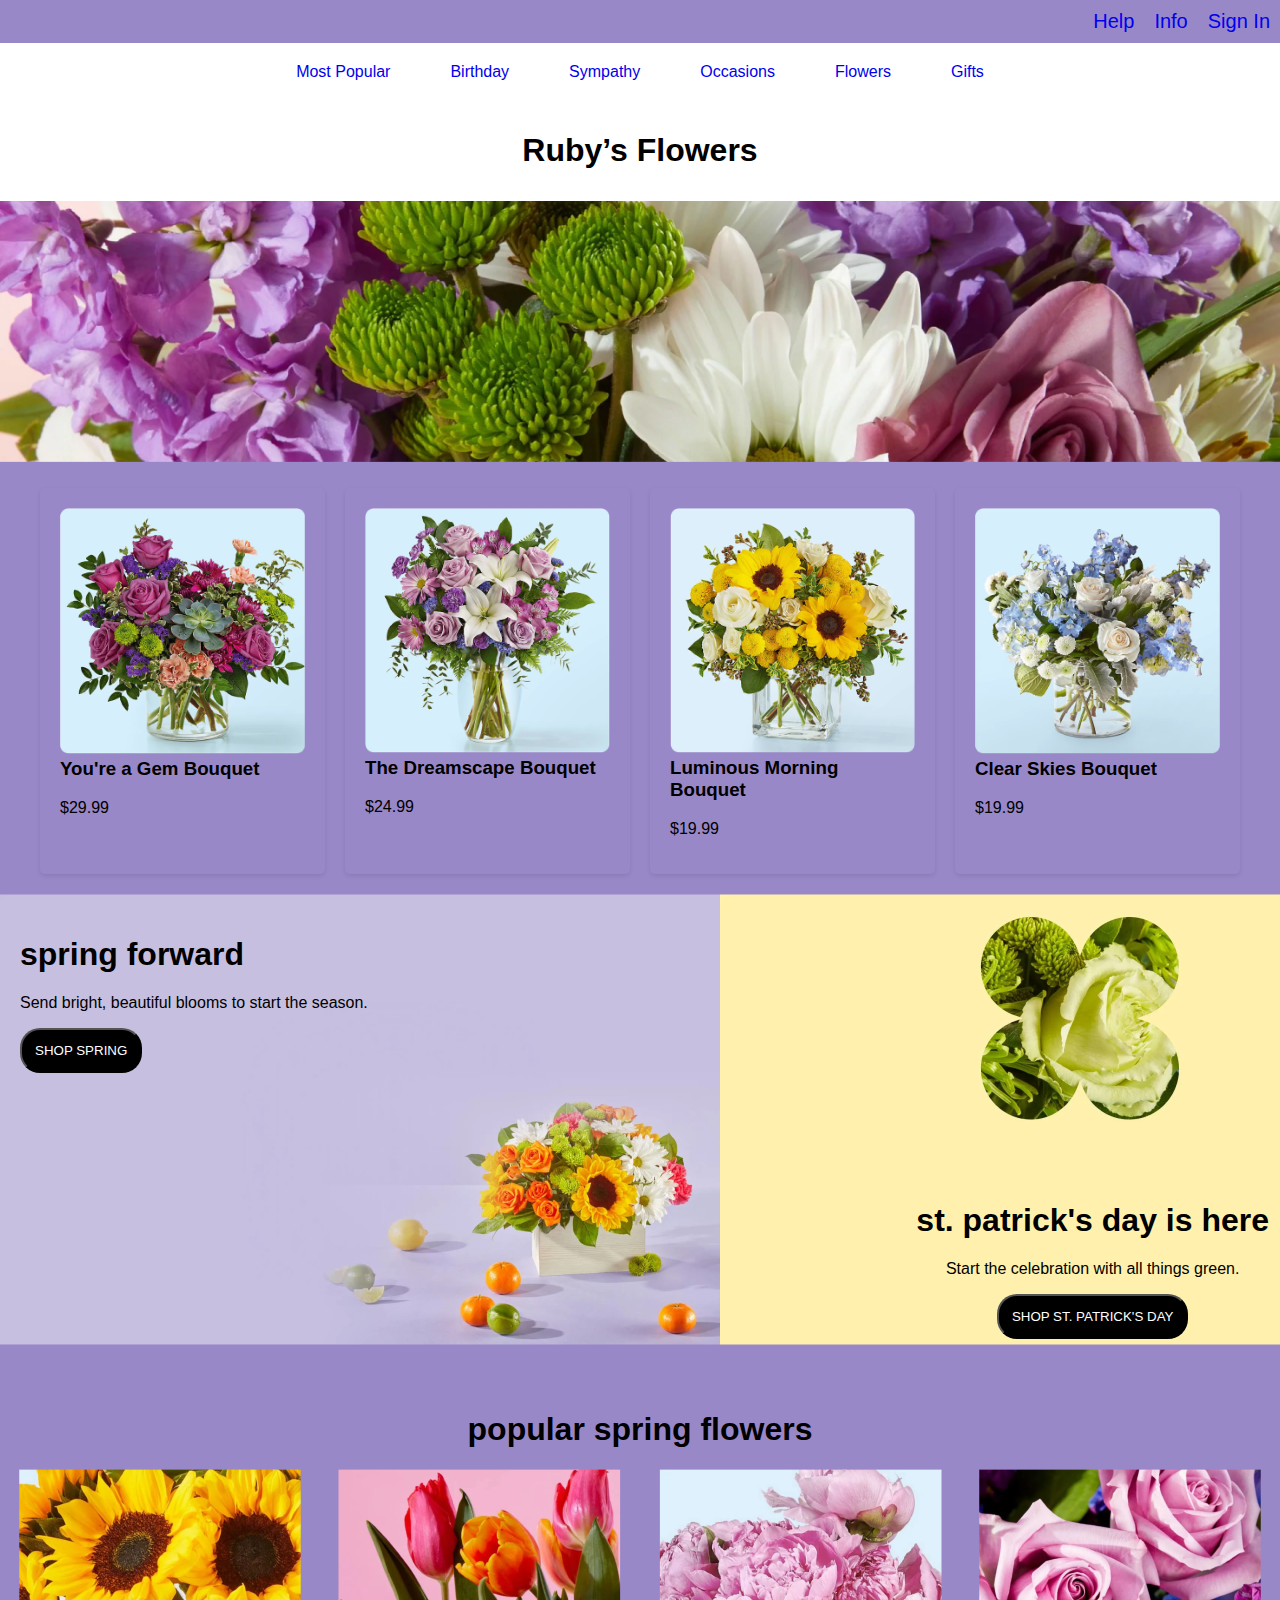
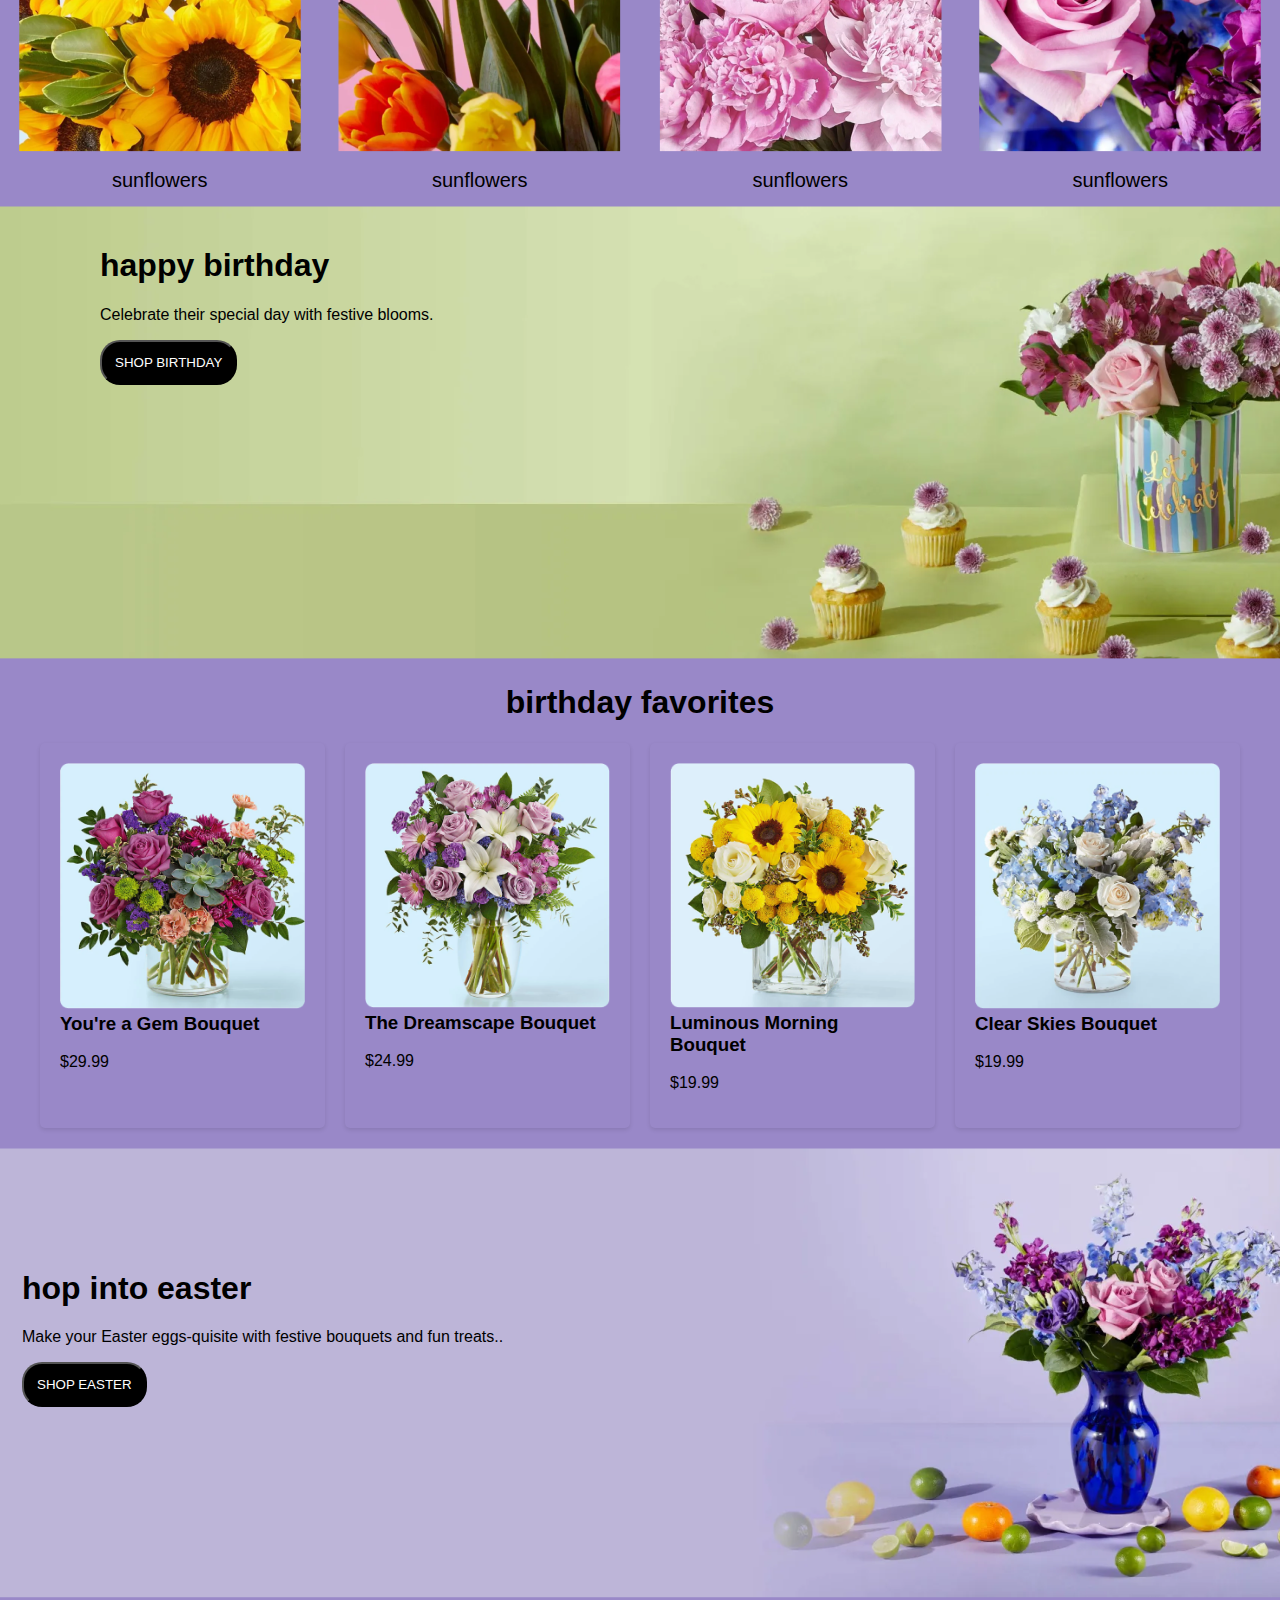
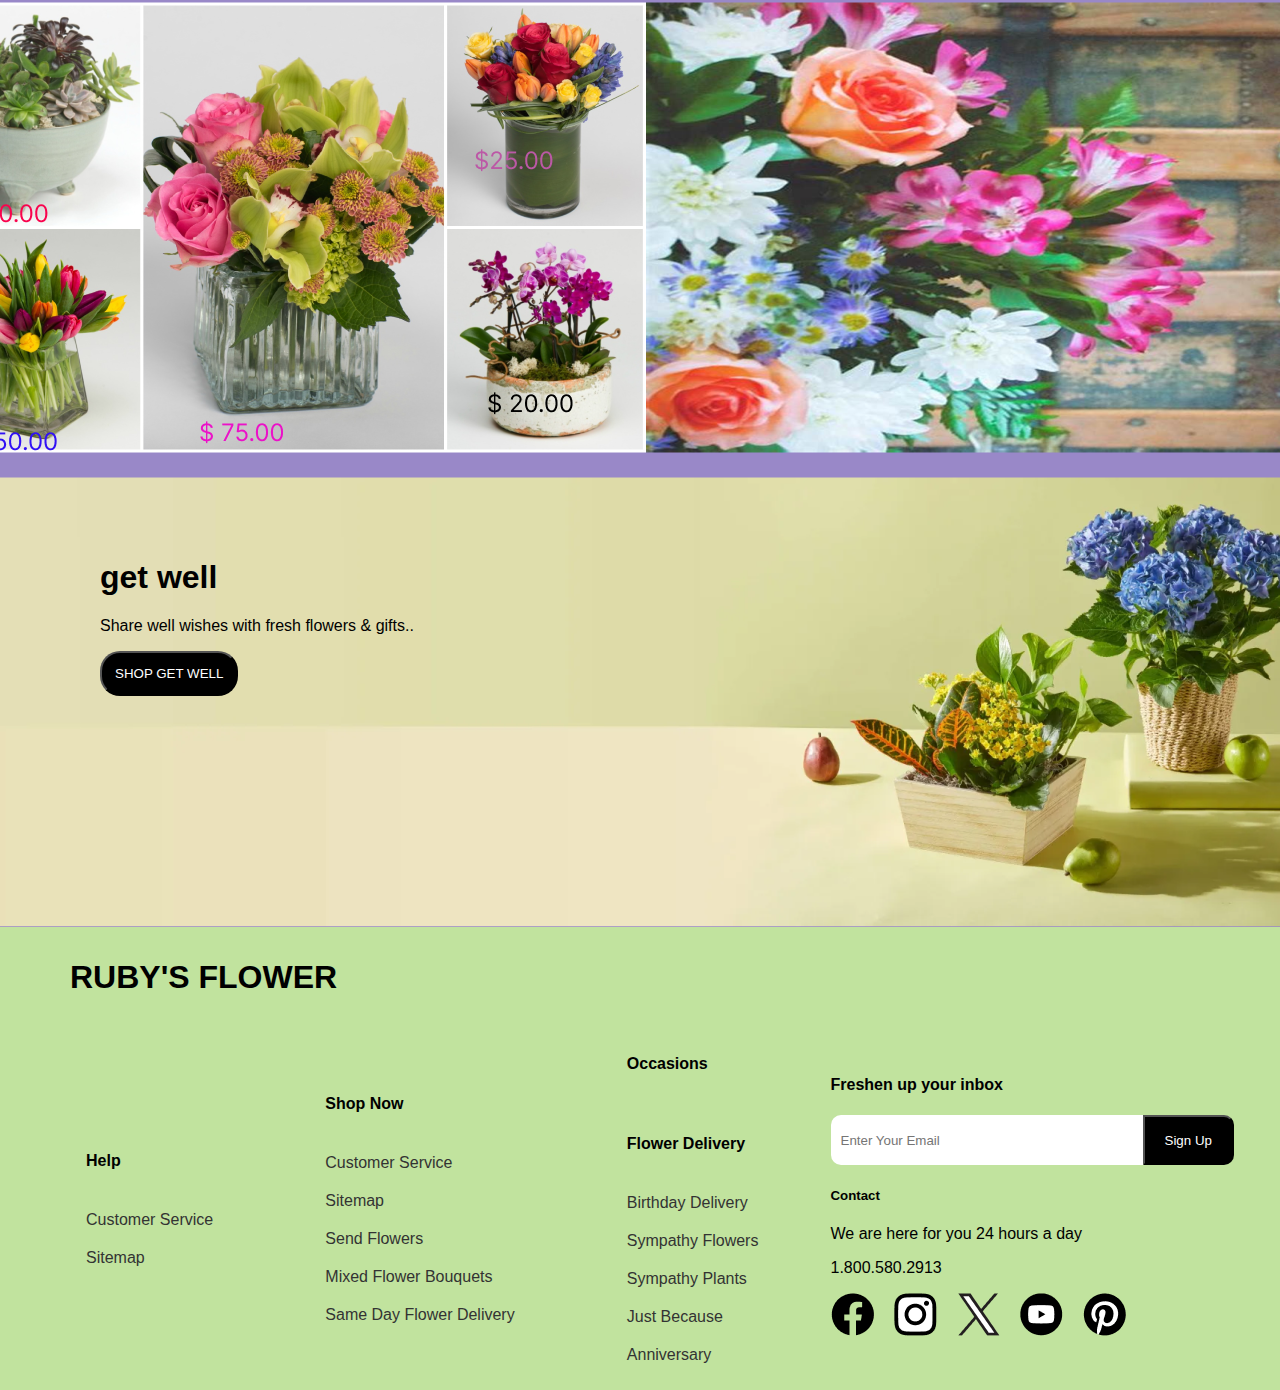
<file: index.html>
<!DOCTYPE html>
<html lang="en">
  <head>
    <meta charset="UTF-8" />
    <meta name="viewport" content="width=device-width, initial-scale=1.0" />
    <title>Flower Shop</title>
    <link rel="stylesheet" href="style.css" />
  </head>
  <body>
    <header>
      <div>
        <ul class="header_list">
          <li><a href="/info.html">Help</a></li>
          <li><a href="/info.html">Info</a></li>
          <li><a href="/sign.html">Sign In</a></li>
        </ul>
      </div>
    </header>

    <nav> 
      <a href="/occasions.html">Most Popular</a>
      <a href="/occasions.html">Birthday</a>
      <a href="/sympathy.html">Sympathy</a>
      <a href="/occasions.html">Occasions</a>
      <a href="/sympathy.html">Flowers</a>
      <a href="/occasions.html">Gifts</a>
    </nav>

    <div class="header">
      <h1>Ruby’s Flowers</h1>
    </div>

    <div class="hero_img">
      <img src="/images/hero.png" alt="Hero Image" />
    </div>

    <div class="container">
      <div class="card">
        <img src="/images/img1.png" alt="Flower" />
        <h3>You're a Gem Bouquet</h3>
        <p>$29.99</p>
      </div>
      <div class="card">
        <img src="/images/img2.png" alt="Flower" />
        <h3>The Dreamscape Bouquet</h3>
        <p>$24.99</p>
      </div>
      <div class="card">
        <img src="/images/img3.png" alt="Flower" />
        <h3>Luminous Morning Bouquet</h3>
        <p>$19.99</p>
      </div>
      <div class="card">
        <img src="/images/img4.png" alt="Flower" />
        <h3>Clear Skies Bouquet</h3>
        <p>$19.99</p>
      </div>
    </div>

    <div class="section_3">
      <div class="section_3_sub">
        <div class="float">
          <h1>spring forward</h1>
          <p>Send bright, beautiful blooms to start the season.</p>
          <button>SHOP SPRING</button>
        </div>
        <img src="/images/img5.png" alt="" />
      </div>
      <div class="section_3_sub1">
        <div class="float1">
          <h1>st. patrick's day is here</h1>
          <p>Start the celebration with all things green.</p>
          <button>SHOP ST. PATRICK'S DAY</button>
        </div>
        <img src="/images/img6.png" alt="" />
      </div>
    </div>

    <div class="section_4">
      <h1>popular spring flowers</h1>
      <div class="section_4_sub">
        <div class="sub_4">
          <img src="/images/img7.png" alt="" />
          <h1>sunflowers</h1>
        </div>
        <div class="sub_4">
          <img src="/images/img8.png" alt="" />
          <h1>sunflowers</h1>
        </div>
        <div class="sub_4">
          <img src="/images/img9.png" alt="" />
          <h1>sunflowers</h1>
        </div>
        <div class="sub_4">
          <img src="/images/img01.png" alt="" />
          <h1>sunflowers</h1>
        </div>
      </div>
    </div>

    <div class="section_5">
      <div class="section_5_sub">
        <div class="float2">
          <h1>happy birthday</h1>
          <p>Celebrate their special day with festive blooms.</p>
          <button>SHOP BIRTHDAY</button>
        </div>
        <img src="/images/img02.png" alt="" />
      </div>
    </div>

    <div class="section_6">
      <h1>birthday favorites</h1>
      <div class="container">
        <div class="card">
          <img src="/images/img1.png" alt="Flower" />
          <h3>You're a Gem Bouquet</h3>
          <p>$29.99</p>
        </div>
        <div class="card">
          <img src="/images/img2.png" alt="Flower" />
          <h3>The Dreamscape Bouquet</h3>
          <p>$24.99</p>
        </div>
        <div class="card">
          <img src="/images/img3.png" alt="Flower" />
          <h3>Luminous Morning Bouquet</h3>
          <p>$19.99</p>
        </div>
        <div class="card">
          <img src="/images/img4.png" alt="Flower" />
          <h3>Clear Skies Bouquet</h3>
          <p>$19.99</p>
        </div>
      </div>
    </div>

    <div class="section_7">
      <div class="section_7_sub">
        <div class="float3">
          <h1>hop into easter</h1>
          <p>
            Make your Easter eggs-quisite with festive bouquets and fun treats..
          </p>
          <button>SHOP EASTER</button>
        </div>
        <img src="/images/img03.png" alt="" />
      </div>
    </div>

    <div class="section_8">
      <div class="section_8_sub">
        <div><img src="/images/img04.png" alt="" /></div>
        <div><img src="/images/img05.png" alt="" /></div>
      </div>
    </div>

    <div class="section_9">
      <div class="section_9_sub">
        <div class="float4">
          <h1>get well</h1>
          <p>Share well wishes with fresh flowers & gifts..</p>
          <button>SHOP GET WELL</button>
        </div>
        <img src="/images/img06.png" alt="" />
      </div>
    </div>
    <footer>
      <h1 class="foot_head">RUBY'S FLOWER</h1>
      <div class="footer_container">
        <div class="footer_sub">
          <ul>
            <h4>Help</h4>
            <a href="#">Customer Service</a>
            <a href="#">Sitemap</a>
          </ul>
        </div>
        <div class="footer_sub">
          <ul>
            <h4>Shop Now</h4>
            <a href="#">Customer Service</a>
            <a href="#">Sitemap</a>
            <a href="#">Send Flowers</a>
            <a href="#">Mixed Flower Bouquets</a>
            <a href="#">Same Day Flower Delivery </a>
          </ul>
        </div>
        <div class="footer_sub">
          <ul>
            <h4>Occasions</h4>
            <h4>Flower Delivery</h4>
            <a href="#">Birthday Delivery</a>
            <a href="#">Sympathy Flowers</a>
            <a href="#">Sympathy Plants</a>
            <a href="#">Just Because</a>
            <a href="#">Anniversary</a>
          </ul>
        </div>
        <div class="footer_sub">
          <h4>Freshen up your inbox</h4>
          <div class="email_container">
            <input
              type="email"
              name="Email"
              id="email"
              placeholder="Enter Your Email "
            />
            <button
              type="submit"
              id="Signup-btn"
              name="SignUp-btn"
              class="signup_btne"
            >
              Sign Up
            </button>
          </div>
          <div>
            <h5>Contact</h5>
            <p>We are here for you 24 hours a day</p>
            <p>1.800.580.2913</p>
          </div>
          <div class="footer_icon">
            <div><img src="/images/i1.png" alt="" /></div>
            <div><img src="/images/i2.png" alt="" /></div>
            <div><img src="/images/i3.png" alt="" /></div>
            <div><img src="/images/i4.png" alt="" /></div>
            <div><img src="/images/i5.png" alt="" /></div>
          </div>
        </div>
      </div>
    </footer>
  </body>
</html>
</file>
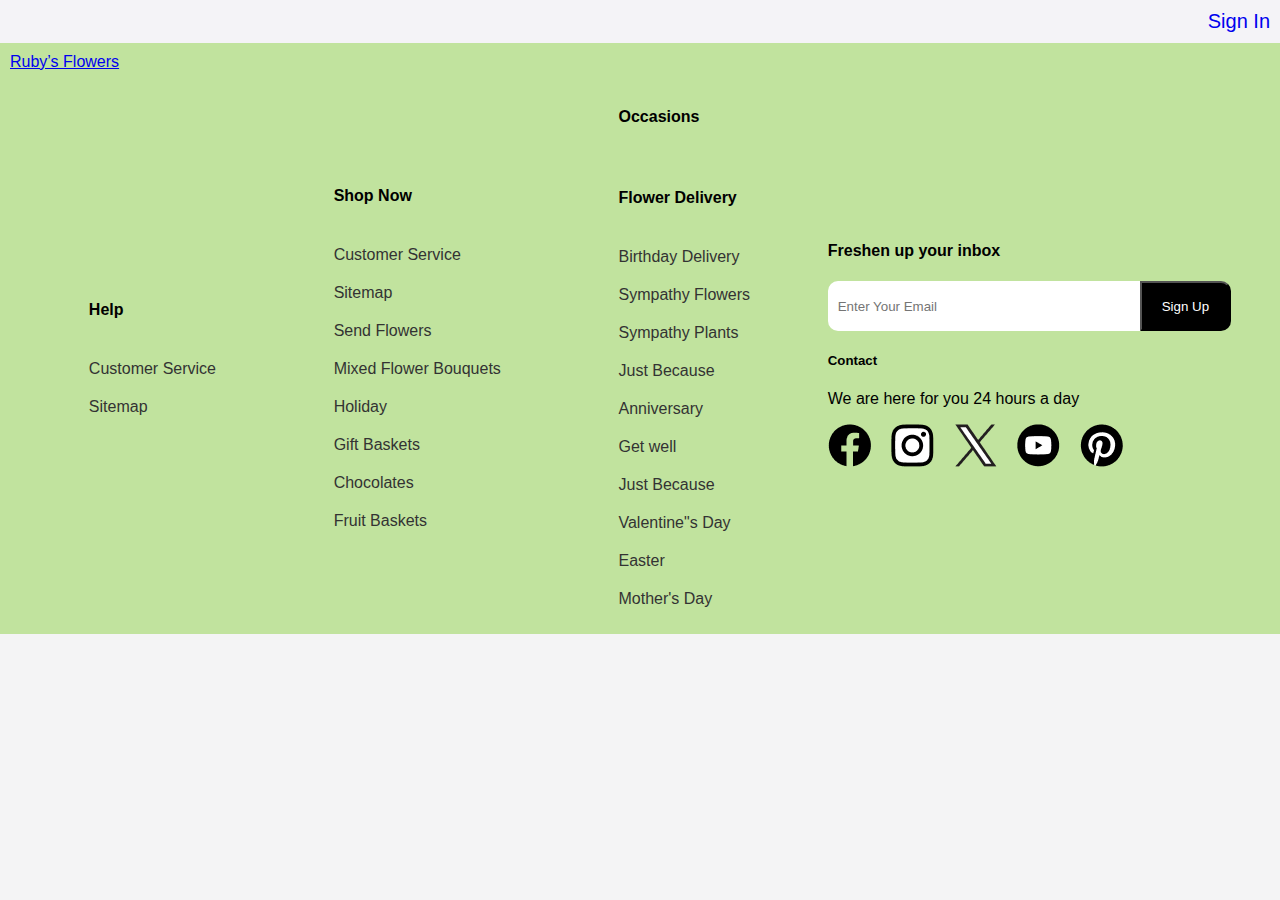
<file: info.html>
<!DOCTYPE html>
<html lang="en">
<head>
    <meta charset="UTF-8">
    <meta name="viewport" content="width=device-width, initial-scale=1.0">
    <title>flower 1</title>
    <link rel="stylesheet" href="info.css" />
</head>
<body >
  <header>
    <div>
      <ul class="header_list">
        <li><a href="/sign.html">Sign In</a></li>
      </ul>
    </div>
  </header>

  <footer>
    <a href="/index.html">Ruby’s Flowers</a>
    <div class="footer_container">
      <div class="footer_sub">
        <ul>
          <h4>Help</h4>
          <a href="#">Customer Service</a>
          <a href="#">Sitemap</a>
        </ul>
      </div>
      <div class="footer_sub">
        <ul>
          <h4>Shop Now</h4>
          <a href="#">Customer Service</a>
          <a href="#">Sitemap</a>
          <a href="#">Send Flowers</a>
          <a href="#">Mixed Flower Bouquets</a>
          <a href="#">Holiday </a>
          <a href="#">Gift Baskets</a>
          <a href="#">Chocolates</a>
          <a href="#">Fruit Baskets</a>
        </ul>
        </ul>
      </div>
      <div class="footer_sub">
        <ul>
          <h4>Occasions</h4>
          <h4>Flower Delivery</h4>
          <a href="#">Birthday Delivery</a>
          <a href="#">Sympathy Flowers</a>
          <a href="#">Sympathy Plants</a>
          <a href="#">Just Because</a>
          <a href="#">Anniversary</a>
          <a href="#">Get well</a>
          <a href="#">Just Because</a>
          <a href="#">Valentine"s Day</a>
          <a href="#">Easter</a>
          <a href="#">Mother's Day</a>
        </ul>
      </div>
      <div class="footer_sub">
        <h4>Freshen up your inbox</h4>
        <div class="email_container">
          <input
            type="email"
            name="Email"
            id="email"
            placeholder="Enter Your Email "
          />
          <button
            type="submit"
            id="Signup-btn"
            name="SignUp-btn"
            class="signup_btne"
          >
            Sign Up
          </button>
        </div>
        <div>
          <h5>Contact</h5>
          <p>We are here for you 24 hours a day</p>
        </div>
        <div class="footer_icon">
          <div><img src="/images/i1.png" alt="" /></div>
          <div><img src="/images/i2.png" alt="" /></div>
          <div><img src="/images/i3.png" alt="" /></div>
          <div><img src="/images/i4.png" alt="" /></div>
          <div><img src="/images/i5.png" alt="" /></div>
        </div>
      </div>
    </div>
  </footer>
</body>
</html>
</file>
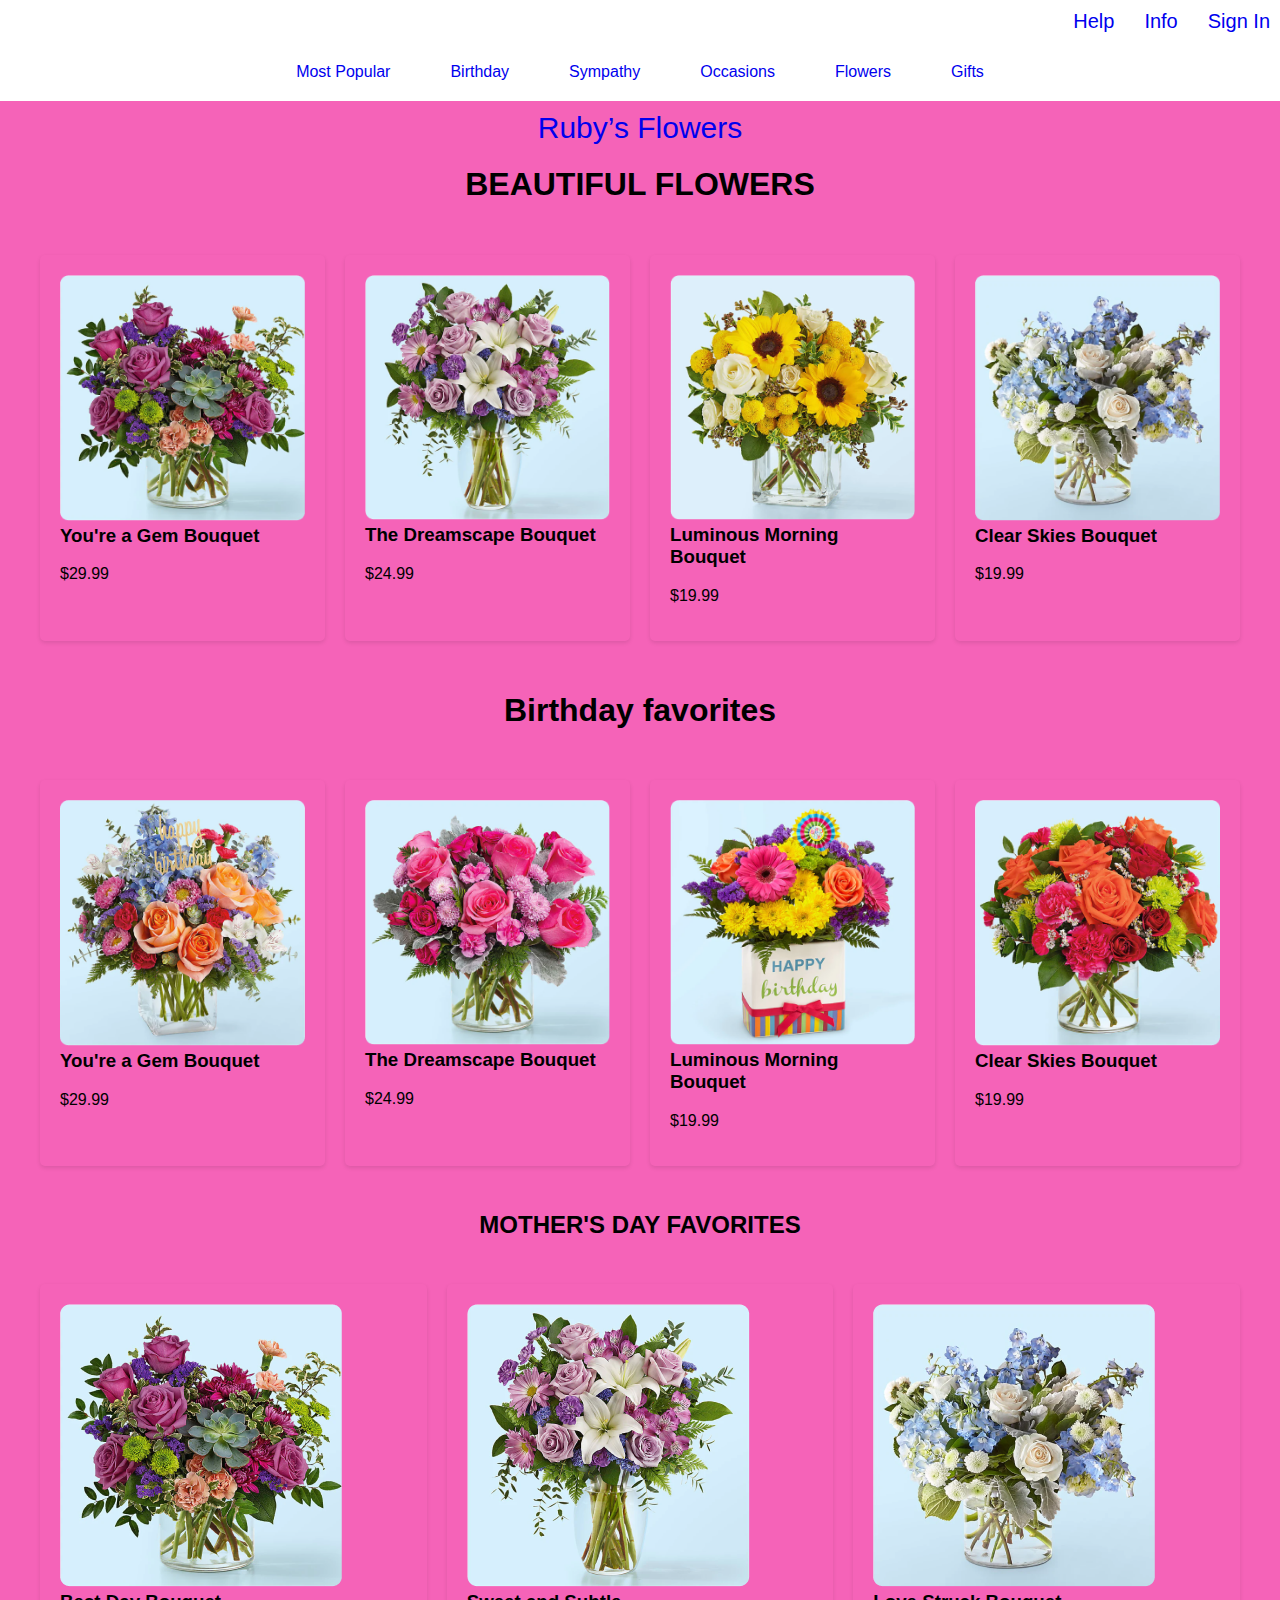
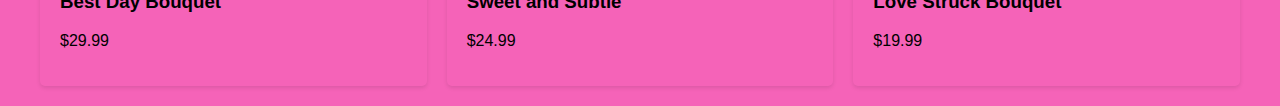
<file: occasions.html>
<!DOCTYPE html>
<html lang="en">
<head>
    <meta charset="UTF-8">
    <meta name="viewport" content="width=device-width, initial-scale=1.0">
    <title>Rubby's Flower</title>
    <link rel="stylesheet" href="occasion.css"/>
</head>
<body>
    <header>

        <div>
            <ul class="header_list">
                <li><a href="/info.html"> Help </a></li>
                <li><a href="/info.html"> Info </a></li>
                <li><a href="/sign.html"> Sign In </a></li>
            </ul>
        </div>
    </header>

    <nav>
        <a href="/sympathy.html">Most Popular</a>
        <a href="/occasions.html">Birthday</a>
        <a href="/sympathy.html">Sympathy</a>
        <a href="/occasions.html">Occasions</a>
        <a href="/sympathy.html">Flowers</a>
        <a href="/occasions.html">Gifts</a>
      </nav>

      <div class="header">
        <a href="/index.html">Ruby’s Flowers</a>
        <h1> BEAUTIFUL FLOWERS </h1>

      </div>


      <div class="container">
        <div class="card">
          <img src="/images/img1.png" alt="Flower" />
          <h3>You're a Gem Bouquet</h3>
          <p>$29.99</p>
        </div>
        <div class="card">
          <img src="/images/img2.png" alt="Flower" />
          <h3>The Dreamscape Bouquet</h3>
          <p>$24.99</p>
        </div>
        <div class="card">
          <img src="/images/img3.png" alt="Flower" />
          <h3>Luminous Morning Bouquet</h3>
          <p>$19.99</p>
        </div>
        <div class="card">
          <img src="/images/img4.png" alt="Flower" />
          <h3>Clear Skies Bouquet</h3>
          <p>$19.99</p>
        </div>
      </div>
      <div class="sub_header">
        <h1> Birthday favorites</h1>

      </div>

      
      <div class="section_2">
        <div class="card">
          <img src="/images/Image Birthday.png" alt="Flower" />
          <h3>You're a Gem Bouquet</h3>
          <p>$29.99</p>
        </div>
        <div class="card">
          <img src="/images/Image Bouquet.png" alt="Flower" />
          <h3>The Dreamscape Bouquet</h3>
          <p>$24.99</p>
        </div>
        <div class="card">
          <img src="/images/Birthday  Bouquet.png" alt="Flower" />
          <h3>Luminous Morning Bouquet</h3>
          <p>$19.99</p>
        </div>
        <div class="card">
          <img src="/images/Colorful Carnival Bouquet.png" alt="Flower" />
          <h3>Clear Skies Bouquet</h3>
          <p>$19.99</p>
        </div>
      </div>

      <div class="sub_header_1">
        <h2> MOTHER'S DAY FAVORITES</h2>
      </div>

<div>

    <div class="section_3">
        <div class="card">
          <img src="/images/img1.png" alt="Flower" />
          <h3>Best Day Bouquet</h3>
          <p>$29.99</p>
        </div>
        <div class="card">
          <img src="/images/img2.png" alt="Flower" />
          <h3>Sweet and Subtle</h3>
          <p>$24.99</p>
        </div>

        <div class="card">
          <img src="/images/img4.png" alt="Flower" />
          <h3>Love Struck Bouquet</h3>
          <p>$19.99</p>
        </div>
      </div>
</div>
</body>
</html>
</file>
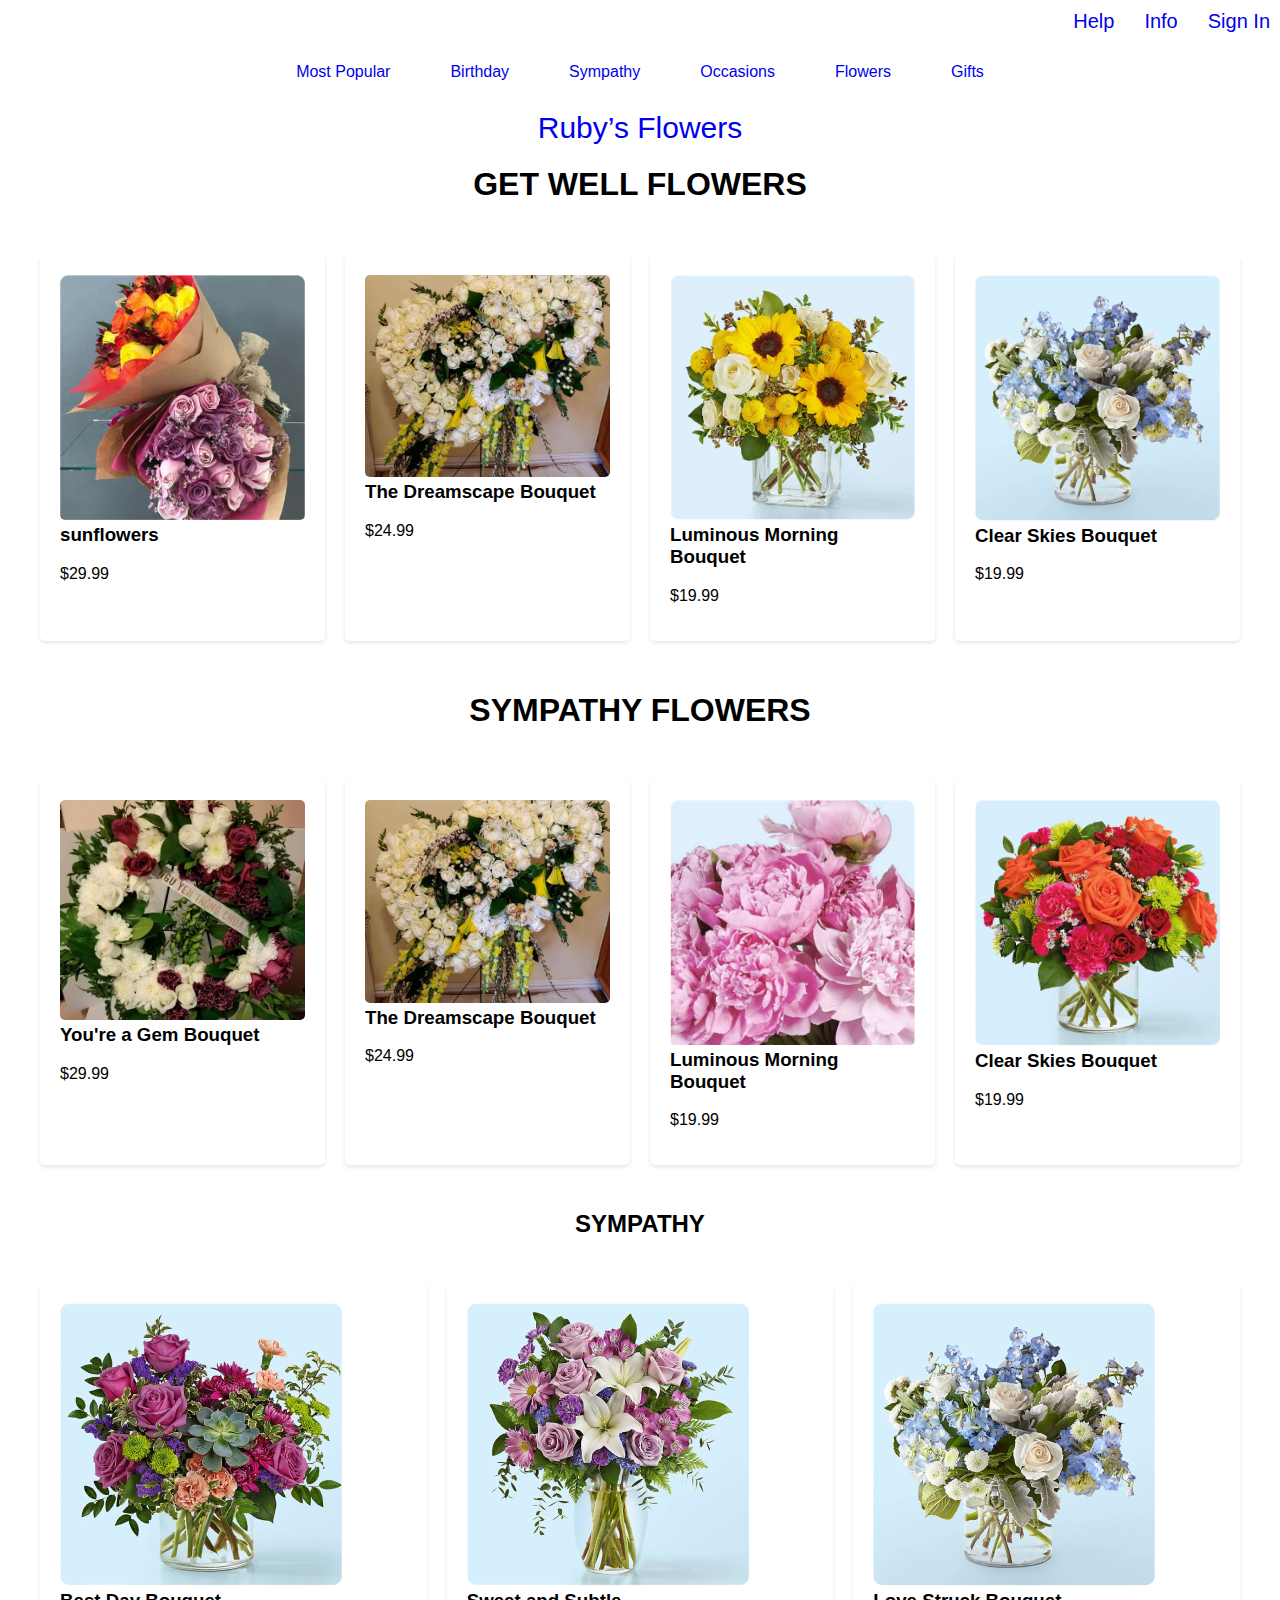
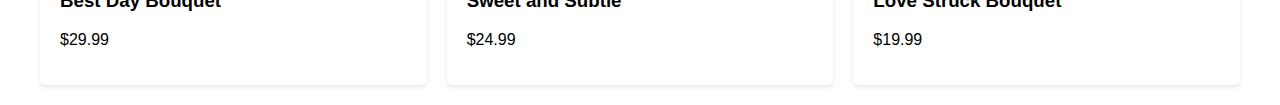
<file: sympathy.html>
<!DOCTYPE html>
<html lang="en">
<head>
    <meta charset="UTF-8">
    <meta name="viewport" content="width=device-width, initial-scale=1.0">
    <title>Rubby's Flower</title>
    <link rel="stylesheet" href="sympathy.css"/>
</head>
<body>
    <header>

        <div>
            <ul class="header_list">
                <li><a href="/info.html"> Help </a></li>
                <li><a href="/info.html"> Info </a></li>
                <li><a href="/sign.html"> Sign In </a></li>
            </ul>
        </div>
    </header>

    <nav>
        <a href="#">Most Popular</a>
        <a href="/occasions.html">Birthday</a>
        <a href="/sympathy.html">Sympathy</a>
        <a href="/occasions.html">Occasions</a>
        <a href="/sympathy.html">Flowers</a>
        <a href="/occasions.html">Gifts</a>
      </nav>

      <div class="header">
        <a href="http://127.0.0.1:5500/index.html">Ruby’s Flowers</a>
        <h1> GET WELL FLOWERS </h1>

      </div>


      <div class="container">
        <div class="card">
          <img src="/images/div.featured-item_imageWrapper__cdZJ3.jpg" alt="Flower" />
          <h3>sunflowers</h3>
          <p>$29.99</p>
        </div>
        <div class="card">
          <img src="/images/14-13 1.jpg" alt="Flower" />
          <h3>The Dreamscape Bouquet</h3>
          <p>$24.99</p>
        </div>
        <div class="card">
          <img src="/images/img3.png" alt="Flower" />
          <h3>Luminous Morning Bouquet</h3>
          <p>$19.99</p>
        </div>
        <div class="card">
          <img src="/images/img4.png" alt="Flower" />
          <h3>Clear Skies Bouquet</h3>
          <p>$19.99</p>
        </div>
      </div>
      <div class="sub_header">
        <h1> SYMPATHY FLOWERS</h1>

      </div>

      
      <div class="section_2">
        <div class="card">
          <img src="/images/9-13 2.jpg" alt="Flower" />
          <h3>You're a Gem Bouquet</h3>
          <p>$29.99</p>
        </div>
        <div class="card">
          <img src="/images/14-13 1.jpg" alt="Flower" />
          <h3>The Dreamscape Bouquet</h3>
          <p>$24.99</p>
        </div>
        <div class="card">
          <img src="/images/Link (4).png" alt="Flower" />
          <h3>Luminous Morning Bouquet</h3>
          <p>$19.99</p>
        </div>
        <div class="card">
          <img src="/images/Colorful Carnival Bouquet.png" alt="Flower" />
          <h3>Clear Skies Bouquet</h3>
          <p>$19.99</p>
        </div>
      </div>

      <div class="sub_header_1">
        <h2> SYMPATHY</h2>
      </div>

<div>

    <div class="section_3">
        <div class="card">
          <img src="/images/img1.png" alt="Flower" />
          <h3>Best Day Bouquet</h3>
          <p>$29.99</p>
        </div>
        <div class="card">
          <img src="/images/img2.png" alt="Flower" />
          <h3>Sweet and Subtle</h3>
          <p>$24.99</p>
        </div>

        <div class="card">
          <img src="/images/img4.png" alt="Flower" />
          <h3>Love Struck Bouquet</h3>
          <p>$19.99</p>
        </div>
      </div>
</div>
</body>
</html>
</file>
<file: style.css>
/* General Styles */
body {
    font-family: Arial, sans-serif;
    margin: 0;
    padding: 0;
    background-color: #9988c8;
}

header, .header {
    background-color: #9988c8;
    padding: 10px;
    text-align: center;
}
.header {
    background-color: white;
}
.header_list {
    display: flex;
    justify-content: end;
    gap: 20px;
    color: black;
    font-size: 20px;
    list-style-type: none;
    margin: 0;
    padding: 0;
}
.header_list a {
    text-decoration: none;
    font-weight: 500;
}

nav {
    display: flex;
    justify-content: center;
    color: #333;
    background-color: white;
    padding: 20px;
    gap: 40px;
}
nav a {
    text-decoration: none;
    margin: 0 10px;
}

.container {
    max-width: 1200px;
    margin: 20px auto;
    display: grid;
    grid-template-columns: repeat(4, 1fr);
    grid-gap: 20px;
    padding: 0 20px;
}

.card {
    border-radius: 5px;
    box-shadow: 0 2px 4px rgba(0, 0, 0, 0.1);
    padding: 20px;
}
.card img {
    max-width: 100%;
    height: auto;
    border-radius: 5px;
}
.card h3 {
    margin-top: 0;
}

footer {
    background-color: #C1E39E;
    color: black;
    padding: 10px;
}


.footer_container
{
    display: flex;
    justify-content: space-around;
}


.footer_sub
{
    display: flex;
    flex-direction: column;
    justify-content: center;
    align-items: start;
}
.foot_head
{
    padding-left: 60px;
}
.footer_sub ul
{
    display: flex;
    flex-direction: column;
    gap: 20px;
}

.footer_sub ul a 
{
    text-decoration: none;
    color: #333;
}
.email_container
{
    display: flex;
    gap:0;
}
.email_container input
{
    height: 48px;
    width: 300px;
    padding-left: 10px;
    border-top-left-radius: 10px;
    border-bottom-left-radius: 10px;
    outline: none;
    border: none;
}
.email_container button
{
    background-color: black;
    color: white;
    padding-left: 20px;
    padding-right: 20px;
    border-top-right-radius: 10px;
    border-bottom-right-radius: 10px;

}
.footer_icon
{
    display: flex;
    gap: 20px;
}
.hero_img {
    display: flex;
    justify-content: center;
    align-items: center;
}
.hero_img img {
    max-width: 100%;
}

/* Section 3 Styles */
.section_3 {
    display: flex;
    justify-content: space-between;
}
.section_3_sub {
    position: relative;
}
.section_3_sub1 {
    position: relative;
}
.float {
    position: absolute;
    top: 20px;
    left: 20px;
}
.float button {
    background-color: black;
    color: white;
    border-radius: 20px;
    padding: 13px;
}
.float1 {
    text-align: center;
    position: absolute;
    bottom: 10px;
    right: 160px;
}
.float1 button {
    background-color: black;
    color: white;
    border-radius: 20px;
    padding: 13px;
}

/* Section 4 Styles */
.section_4 h1 {
    text-align: center;
    padding-top: 40px;
}
.section_4_sub {
    display: flex;
    justify-content: space-around;
}
.section_4_sub .sub_4 h1 {
    font-weight: 400;
    font-size: 20px;
    padding-top: 0px;
}

/* Section 5 Styles */
.section_5 {
    display: flex;
    justify-content: center;
    position: relative;
}
.float2 button {
    background-color: black;
    color: white;
    border-radius: 20px;
    padding: 13px;
}
.float2 {
    position: absolute;
    top: 20px;
    left: 100px;
}

/* Section 6 Styles */
.section_6 h1 {
    text-align: center;
}
.float3 button {
    background-color: black;
    color: white;
    border-radius: 20px;
    padding: 13px;
}
.float3 {
    position: absolute;
    top: 100px;
    left: 100px;
}

/* Section 7 Styles */
.section_7 {
    display: flex;
    justify-content: center;
}
.section_7_sub {
    position: relative;
}
.float3 {
    position: absolute;
    top: 100px;
    left: 100px;
}

/* Section 8 Styles */
.section_8 {
    display: flex;
    justify-content: center;
    align-items: center;
}
.section_8_sub {
    display: flex;
}

/* Section 9 Styles */
.section_9_sub {
    position: relative;
    display: flex;
    justify-content: center;
    padding-top: 20px;
}
.float4 {
    position: absolute;
    top: 80px;
    left: 100px;
}
.float4 button {
    background-color: black;
    color: white;
    border-radius: 20px;
    padding: 13px;
}
</file>
<file: info.css>
body {
    font-family: Arial, sans-serif;
    margin: 0;
    padding: 0;
    background-color: #f4f4f5;
}

header, .header {
    background-color: #f4f3f7;
    padding: 10px;
    text-align: center;
}
.header {
    background-color: white;
}
.header_list {
    display: flex;
    justify-content: end;
    gap: 20px;
    color: black;
    font-size: 20px;
    list-style-type: none;
    margin: 0;
    padding: 0;
}
.header_list a {
    text-decoration: none;
    font-weight: 500;
}
footer {
    background-color: #C1E39E;
    color: black;
    padding: 10px;
}


.footer_container
{
    display: flex;
    justify-content: space-around;
}


.footer_sub
{
    display: flex;
    flex-direction: column;
    justify-content: center;
    align-items: start;
}
.foot_head
{
    padding-left: 60px;
}
.footer_sub ul
{
    display: flex;
    flex-direction: column;
    gap: 20px;
}

.footer_sub ul a 
{
    text-decoration: none;
    color: #333;
}
.email_container
{
    display: flex;
    gap:0;
}
.email_container input
{
    height: 48px;
    width: 300px;
    padding-left: 10px;
    border-top-left-radius: 10px;
    border-bottom-left-radius: 10px;
    outline: none;
    border: none;
}
.email_container button
{
    background-color: black;
    color: white;
    padding-left: 20px;
    padding-right: 20px;
    border-top-right-radius: 10px;
    border-bottom-right-radius: 10px;

}
.footer_icon
{
    display: flex;
    gap: 20px;
}
</file>
<file: occasion.css>
body
{
    font-family: Arial,sans-serif;
    margin: 0;
    padding: 0;
    background-color: rgb(245, 99, 184);

}

header, .header
{
background-color: white;
padding: 10px;
text-align: center;
}

.header_list
 {
    display: flex;
    justify-content: end;
    gap: 30px;
    color: black;
    font-size: 20px;
    list-style-type: none;
    margin: 0;
    padding: 0;
}
.header_list a {
    text-decoration: none;
    font-weight: 500;
}
nav {
    display: flex;
    justify-content: center;
    color: #333;
    background-color: white;
    padding: 20px;
    gap: 40px;
}
nav a {
    text-decoration: none;
    margin: 0 10px;
}
header, .header 
{

    padding: 10px;
    text-align: center;
}
.header {
    background-color:rgb(245, 99, 184);

}

.header a
{
    font-size: 30px;
    text-decoration: none;
    
}
.header h2
{
    margin: auto;
    padding: 0px;
}

.container {
    max-width: 1200px;
    margin: 20px auto;
    display: grid;
    grid-template-columns: repeat(4, 1fr);
    grid-gap: 20px;
    padding: 0 20px;
}

.card {
    border-radius: 5px;
    box-shadow: 0 2px 4px rgba(0, 0, 0, 0.1);
    padding: 20px;
}
.card img {
    max-width: 100%;
    height: auto;
    border-radius: 5px;
}
.card h3 {
    margin-top: 0;
}
.sub_header
{
    padding: 10px;
    text-align: center;
}
.sub_header h1
{
    color: black;
    justify-content:  center;
}

.section_2 {
    max-width: 1200px;
    margin: 20px auto;
    display: grid;
    grid-template-columns: repeat(4, 1fr);
    grid-gap: 20px;
    padding: 0 20px;
}

.card {
    border-radius: 5px;
    box-shadow: 0 2px 4px rgba(0, 0, 0, 0.1);
    padding: 20px;
}
.card img {
    max-width: 100%;
    height: auto;
    border-radius: 5px;
}
.card h3 {
    margin-top: 0;
}
.sub_header_1
{
    padding: 5px;
    justify-content: center;
    text-align: center;
}
.sub_header_1  h2
{
color: black;
justify-content: center;
}

.section_3 {
    max-width: 1200px;
    margin: 20px auto;
    display: grid;
    grid-template-columns: repeat(3, 1fr);
    grid-gap: 20px;
    padding: 0 20px;
}

.card {
    border-radius: 5px;
    box-shadow: 0 2px 4px rgba(0, 0, 0, 0.1);
    padding: 20px;
}
.card img {
    max-width: 100%;
    height: auto;
    border-radius: 5px;
}
.card h3 {
    margin-top: 0;
}
</file>
<file: sympathy.css>
body
{
    font-family: Arial,sans-serif;
    margin: 0;
    padding: 0;
    background-color: white;

}

header, .header
{
background-color: white;
padding: 10px;
text-align: center;
}

.header_list
 {
    display: flex;
    justify-content: end;
    gap: 30px;
    color: black;
    font-size: 20px;
    list-style-type: none;
    margin: 0;
    padding: 0;
}
.header_list a {
    text-decoration: none;
    font-weight: 500;
}
nav {
    display: flex;
    justify-content: center;
    color: #333;
    background-color: white;
    padding: 20px;
    gap: 40px;
}
nav a {
    text-decoration: none;
    margin: 0 10px;
}
header, .header 
{

    padding: 10px;
    text-align: center;
}
.header {
    background-color:white;

}

.header a
{
    font-size: 30px;
    text-decoration: none;
    
}
.header h2
{
    margin: auto;
    padding: 0px;
}

.container {
    max-width: 1200px;
    margin: 20px auto;
    display: grid;
    grid-template-columns: repeat(4, 1fr);
    grid-gap: 20px;
    padding: 0 20px;
}

.card {
    border-radius: 5px;
    box-shadow: 0 2px 4px rgba(0, 0, 0, 0.1);
    padding: 20px;
}
.card img {
    max-width: 100%;
    height: auto;
    border-radius: 5px;
}
.card h3 {
    margin-top: 0;
}
.sub_header
{
    padding: 10px;
    text-align: center;
}
.sub_header h1
{
    color: black;
    justify-content:  center;
}

.section_2 {
    max-width: 1200px;
    margin: 20px auto;
    display: grid;
    grid-template-columns: repeat(4, 1fr);
    grid-gap: 20px;
    padding: 0 20px;
}

.card {
    border-radius: 5px;
    box-shadow: 0 2px 4px rgba(0, 0, 0, 0.1);
    padding: 20px;
}
.card img {
    max-width: 100%;
    height: auto;
    border-radius: 5px;
}
.card h3 {
    margin-top: 0;
}
.sub_header_1
{
    padding: 5px;
    justify-content: center;
    text-align: center;
}
.sub_header_1  h2
{
color: black;
justify-content: center;
}

.section_3 {
    max-width: 1200px;
    margin: 20px auto;
    display: grid;
    grid-template-columns: repeat(3, 1fr);
    grid-gap: 20px;
    padding: 0 20px;
}

.card {
    border-radius: 5px;
    box-shadow: 0 2px 4px rgba(0, 0, 0, 0.1);
    padding: 20px;
}
.card img {
    max-width: 100%;
    height: auto;
    border-radius: 5px;
}
.card h3 {
    margin-top: 0;
}
</file>
